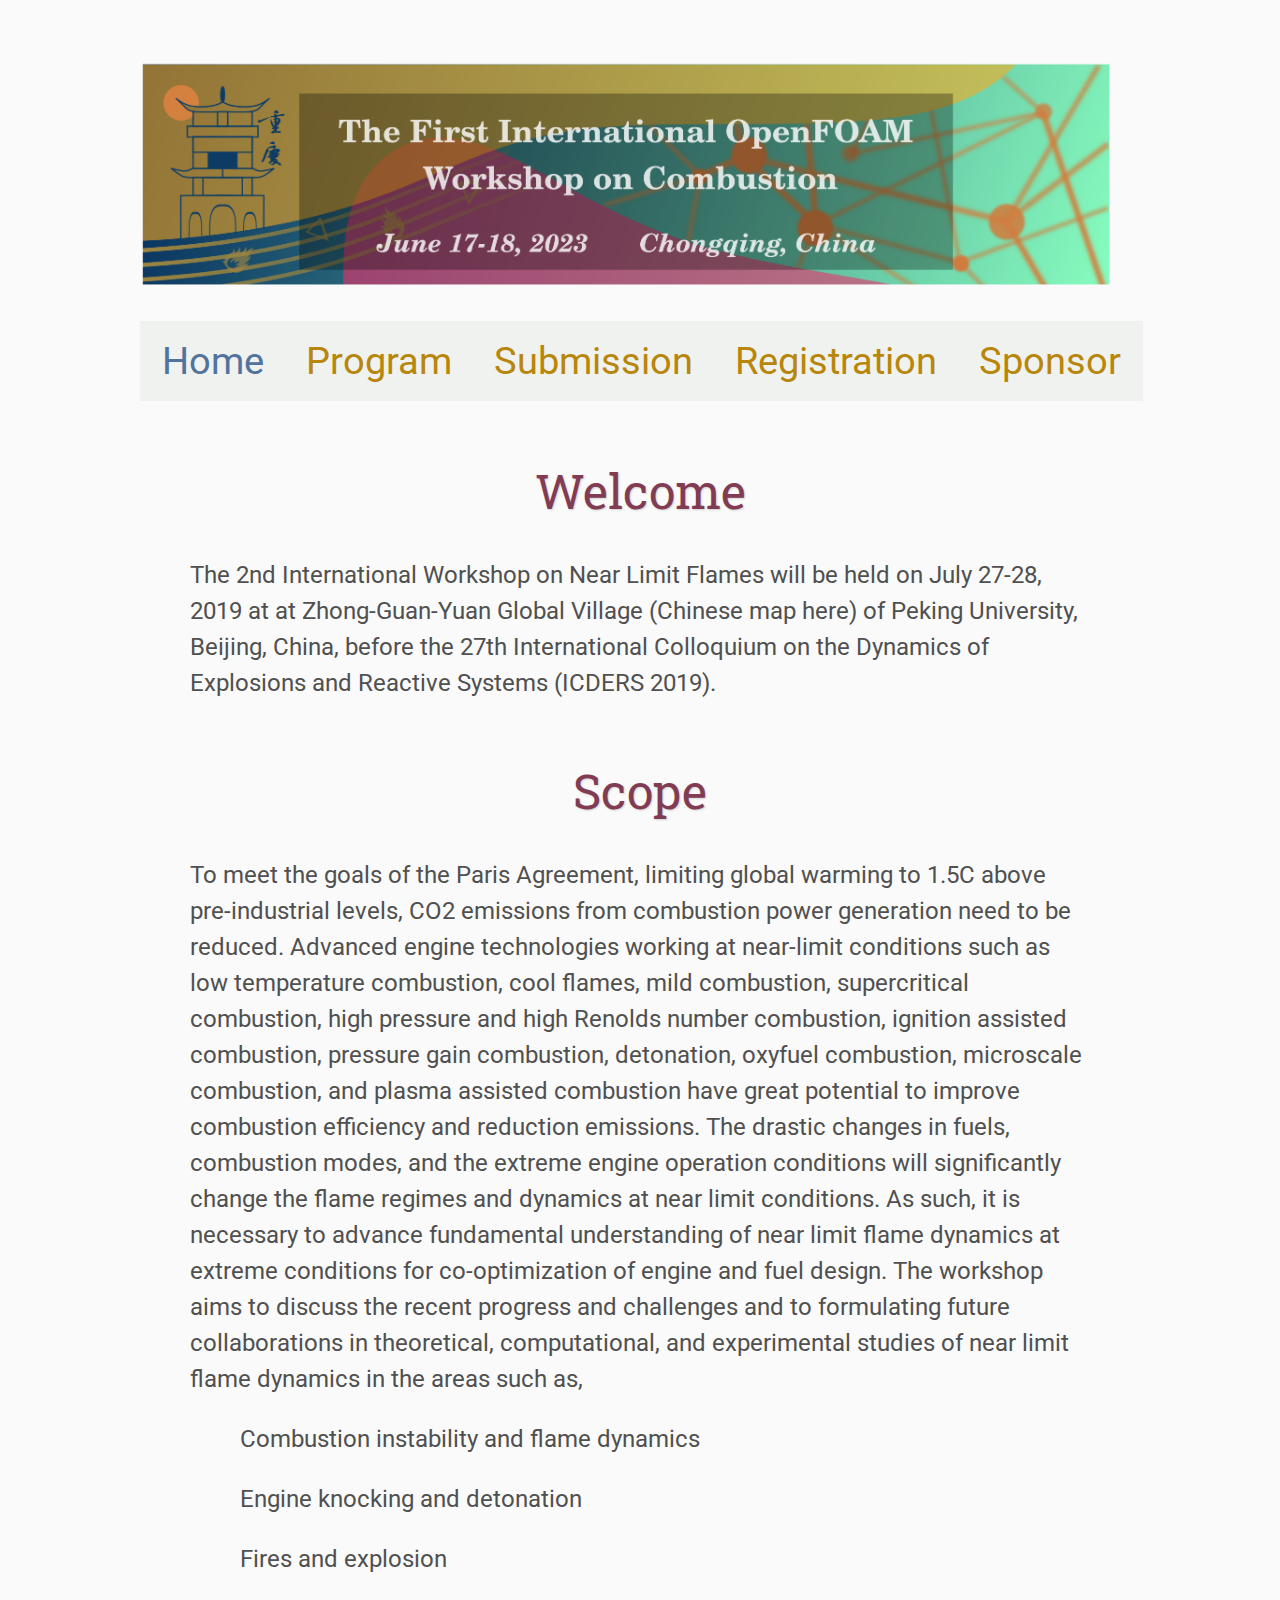
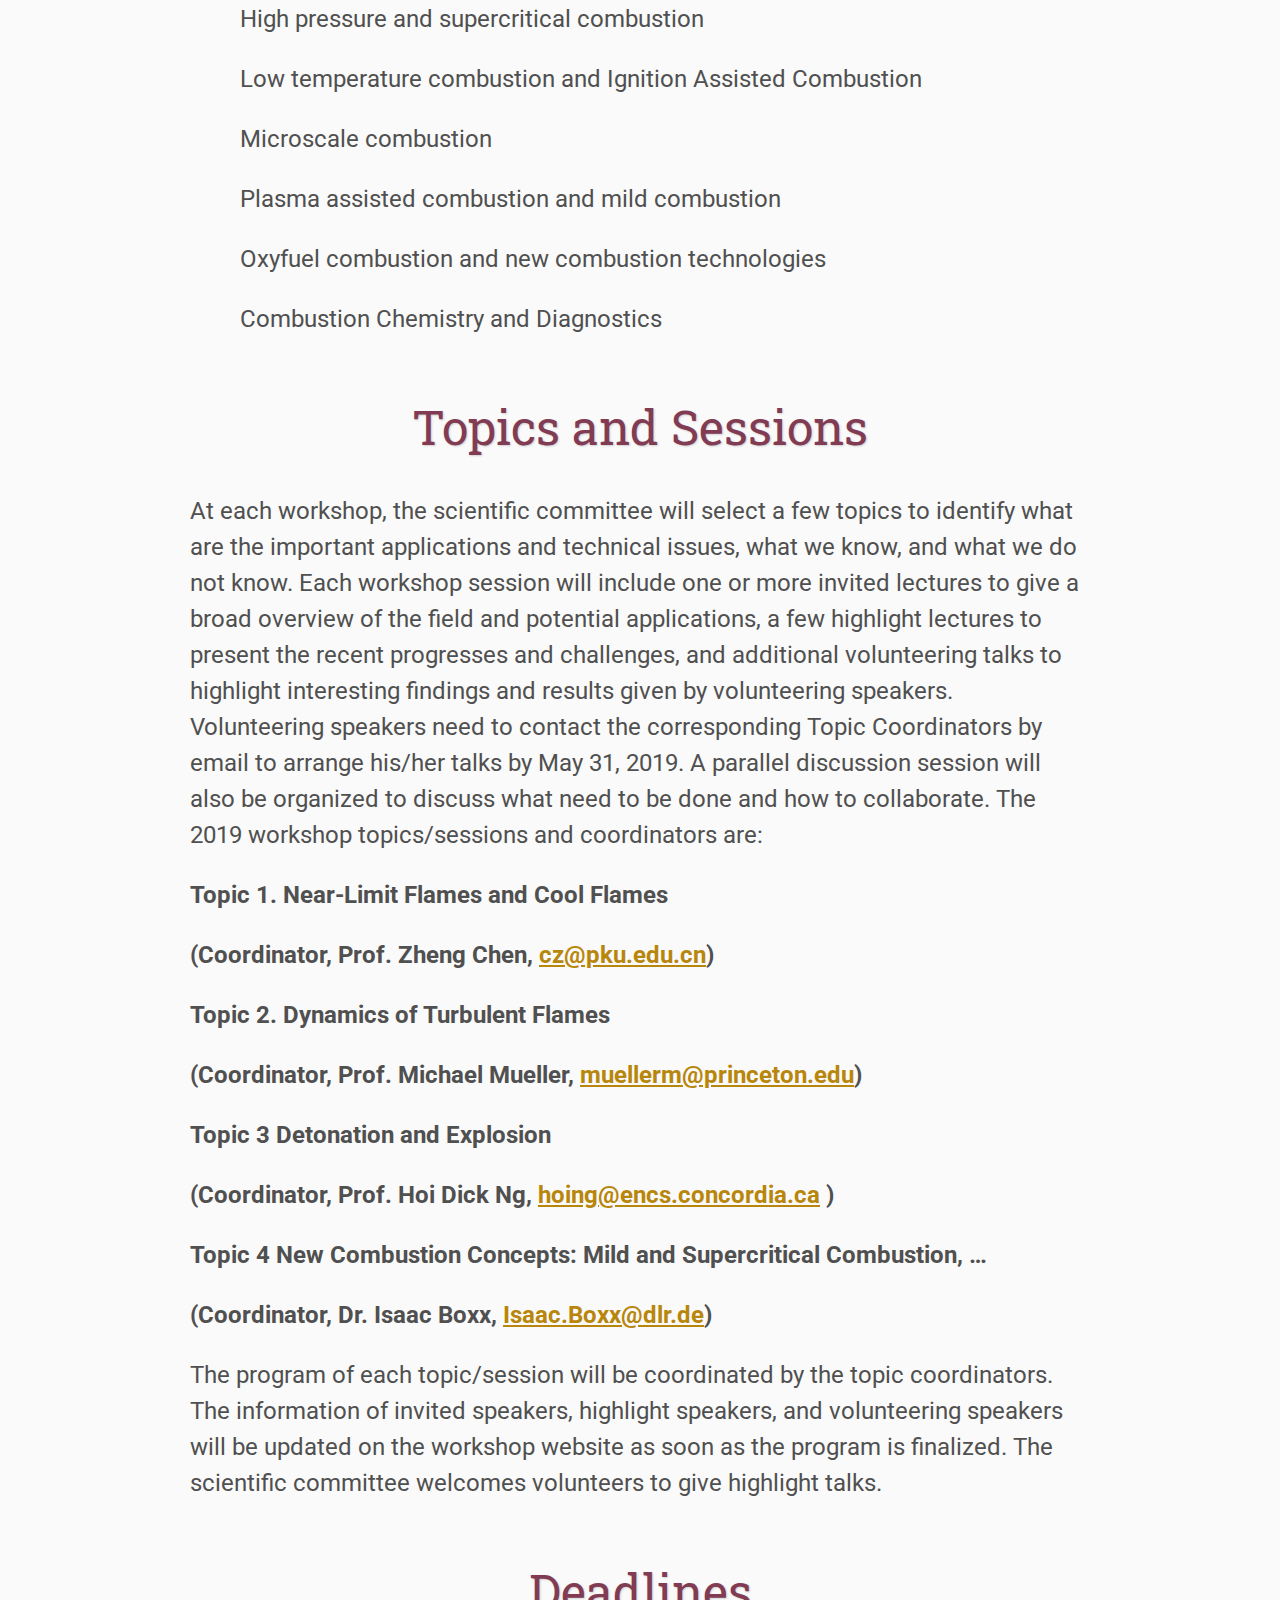
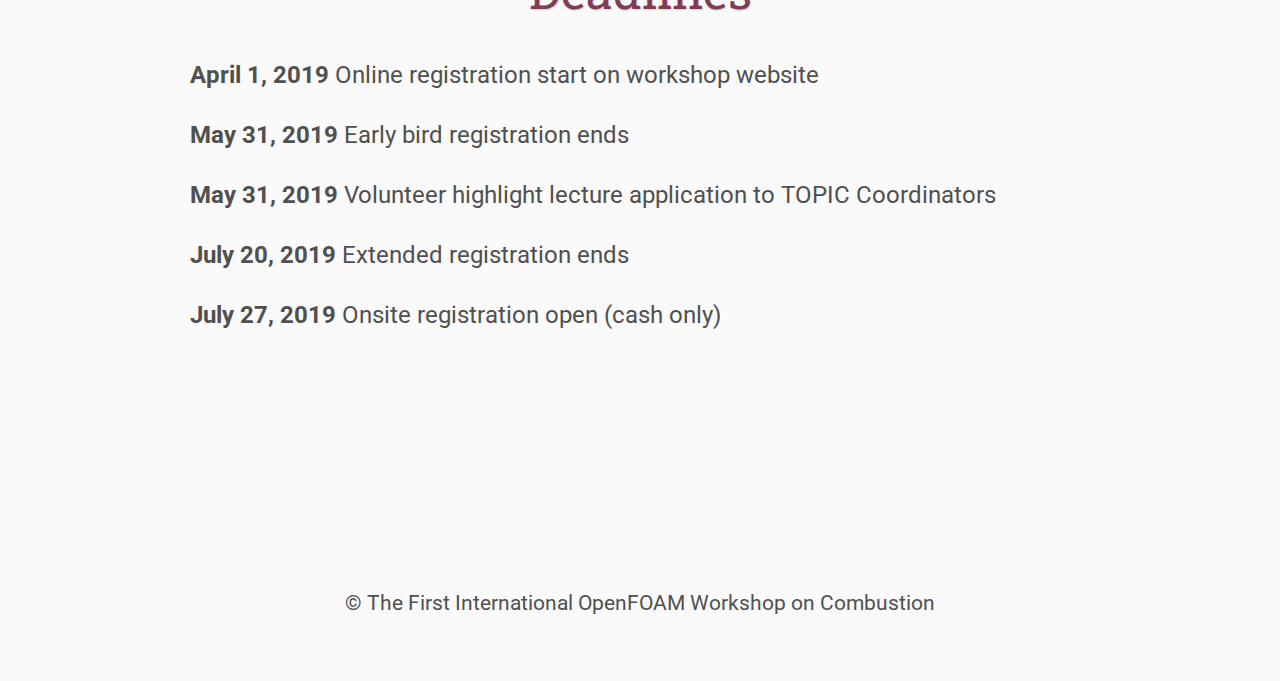
<file: index.html>
<!DOCTYPE html>
<html lang='en'>

<head>
    <base href=".">
    <link rel="shortcut icon" type="image/png" href="assets/favicon.png"/>
    <link rel="stylesheet" type="text/css" media="all" href="assets/main.css"/>
    <meta name="description" content="Conference Template">
    <meta name="resource-type" content="document">
    <meta name="distribution" content="global">
    <meta name="KeyWords" content="Conference">
    <title>Conference Template</title>

</head>

<body>

    <div>
        <img src="assets/website_header.png" alt="Conference Template Banner" width="1000">
    </div>

    <table class="navigation">
        <tr>
            <td class="navigation">
                <a class="current" title="Conference Home Page" href=".">Home</a>
            </td>

            <td class="navigation">
                <a title="Conference Program" href="program">Program</a>
            </td>

            <td class="navigation">
                <a title="Paper Submission" href="submission">Submission</a>
            </td>

            <td class="navigation">
                <a title="Register for the Conference" href="registration">Registration</a>
            </td>

            <td class="navigation">
                <a title="Sponsor" href="sponsor">Sponsor</a>
            </td>
        </tr>
    </table>


<h2 id="welcome">Welcome</h2>
<p>The 2nd International Workshop on Near Limit Flames will be held on July 27-28, 2019 at at Zhong-Guan-Yuan Global Village (Chinese map here) of Peking University, Beijing, China, before the 27th International Colloquium on the Dynamics of Explosions and Reactive Systems (ICDERS 2019).</p>
<h2 id="scope">Scope</h2>
<p>To meet the goals of the Paris Agreement, limiting global warming to 1.5C above pre-industrial levels, CO2 emissions from combustion power generation need to be reduced. Advanced engine technologies working at near-limit conditions such as low temperature combustion, cool flames, mild combustion, supercritical combustion, high pressure and high Renolds number combustion, ignition assisted combustion, pressure gain combustion, detonation, oxyfuel combustion, microscale combustion, and plasma assisted combustion have great potential to improve combustion efficiency and reduction emissions. The drastic changes in fuels, combustion modes, and the extreme engine operation conditions will significantly change the flame regimes and dynamics at near limit conditions. As such, it is necessary to advance fundamental understanding of near limit flame dynamics at extreme conditions for co-optimization of engine and fuel design. The workshop aims to discuss the recent progress and challenges and to formulating future collaborations in theoretical, computational, and experimental studies of near limit flame dynamics in the areas such as,</p>
<ul>
<li><p>Combustion instability and flame dynamics</p></li>
<li><p>Engine knocking and detonation</p></li>
<li><p>Fires and explosion</p></li>
<li><p>High pressure and supercritical combustion</p></li>
<li><p>Low temperature combustion and Ignition Assisted Combustion</p></li>
<li><p>Microscale combustion</p></li>
<li><p>Plasma assisted combustion and mild combustion</p></li>
<li><p>Oxyfuel combustion and new combustion technologies</p></li>
<li><p>Combustion Chemistry and Diagnostics</p></li>
</ul>
<h2 id="topics-and-sessions">Topics and Sessions</h2>
<p>At each workshop, the scientific committee will select a few topics to identify what are the important applications and technical issues, what we know, and what we do not know. Each workshop session will include one or more invited lectures to give a broad overview of the field and potential applications, a few highlight lectures to present the recent progresses and challenges, and additional volunteering talks to highlight interesting findings and results given by volunteering speakers. Volunteering speakers need to contact the corresponding Topic Coordinators by email to arrange his/her talks by May 31, 2019. A parallel discussion session will also be organized to discuss what need to be done and how to collaborate. The 2019 workshop topics/sessions and coordinators are:</p>
<p><strong>Topic 1. Near-Limit Flames and Cool Flames</strong></p>
<p><strong>(Coordinator, Prof. Zheng Chen, <a href="mailto:cz@pku.edu.cn" class="email">cz@pku.edu.cn</a>)</strong></p>
<p><strong>Topic 2. Dynamics of Turbulent Flames</strong></p>
<p><strong>(Coordinator, Prof. Michael Mueller, <a href="mailto:muellerm@princeton.edu" class="email">muellerm@princeton.edu</a>)</strong></p>
<p><strong>Topic 3 Detonation and Explosion</strong></p>
<p><strong>(Coordinator, Prof. Hoi Dick Ng, <a href="mailto:hoing@encs.concordia.ca" class="email">hoing@encs.concordia.ca</a> )</strong></p>
<p><strong>Topic 4 New Combustion Concepts: Mild and Supercritical Combustion, …</strong></p>
<p><strong>(Coordinator, Dr. Isaac Boxx, <a href="mailto:Isaac.Boxx@dlr.de" class="email">Isaac.Boxx@dlr.de</a>)</strong></p>
<p>The program of each topic/session will be coordinated by the topic coordinators. The information of invited speakers, highlight speakers, and volunteering speakers will be updated on the workshop website as soon as the program is finalized. The scientific committee welcomes volunteers to give highlight talks.</p>
<h2 id="deadlines">Deadlines</h2>
<p><strong>April 1, 2019</strong> Online registration start on workshop website</p>
<p><strong>May 31, 2019</strong> Early bird registration ends</p>
<p><strong>May 31, 2019</strong> Volunteer highlight lecture application to TOPIC Coordinators</p>
<p><strong>July 20, 2019</strong> Extended registration ends</p>
<p><strong>July 27, 2019</strong> Onsite registration open (cash only)</p>



<footer>
    &copy; The First International OpenFOAM Workshop on Combustion
</footer>

</body>
</html>
</file>
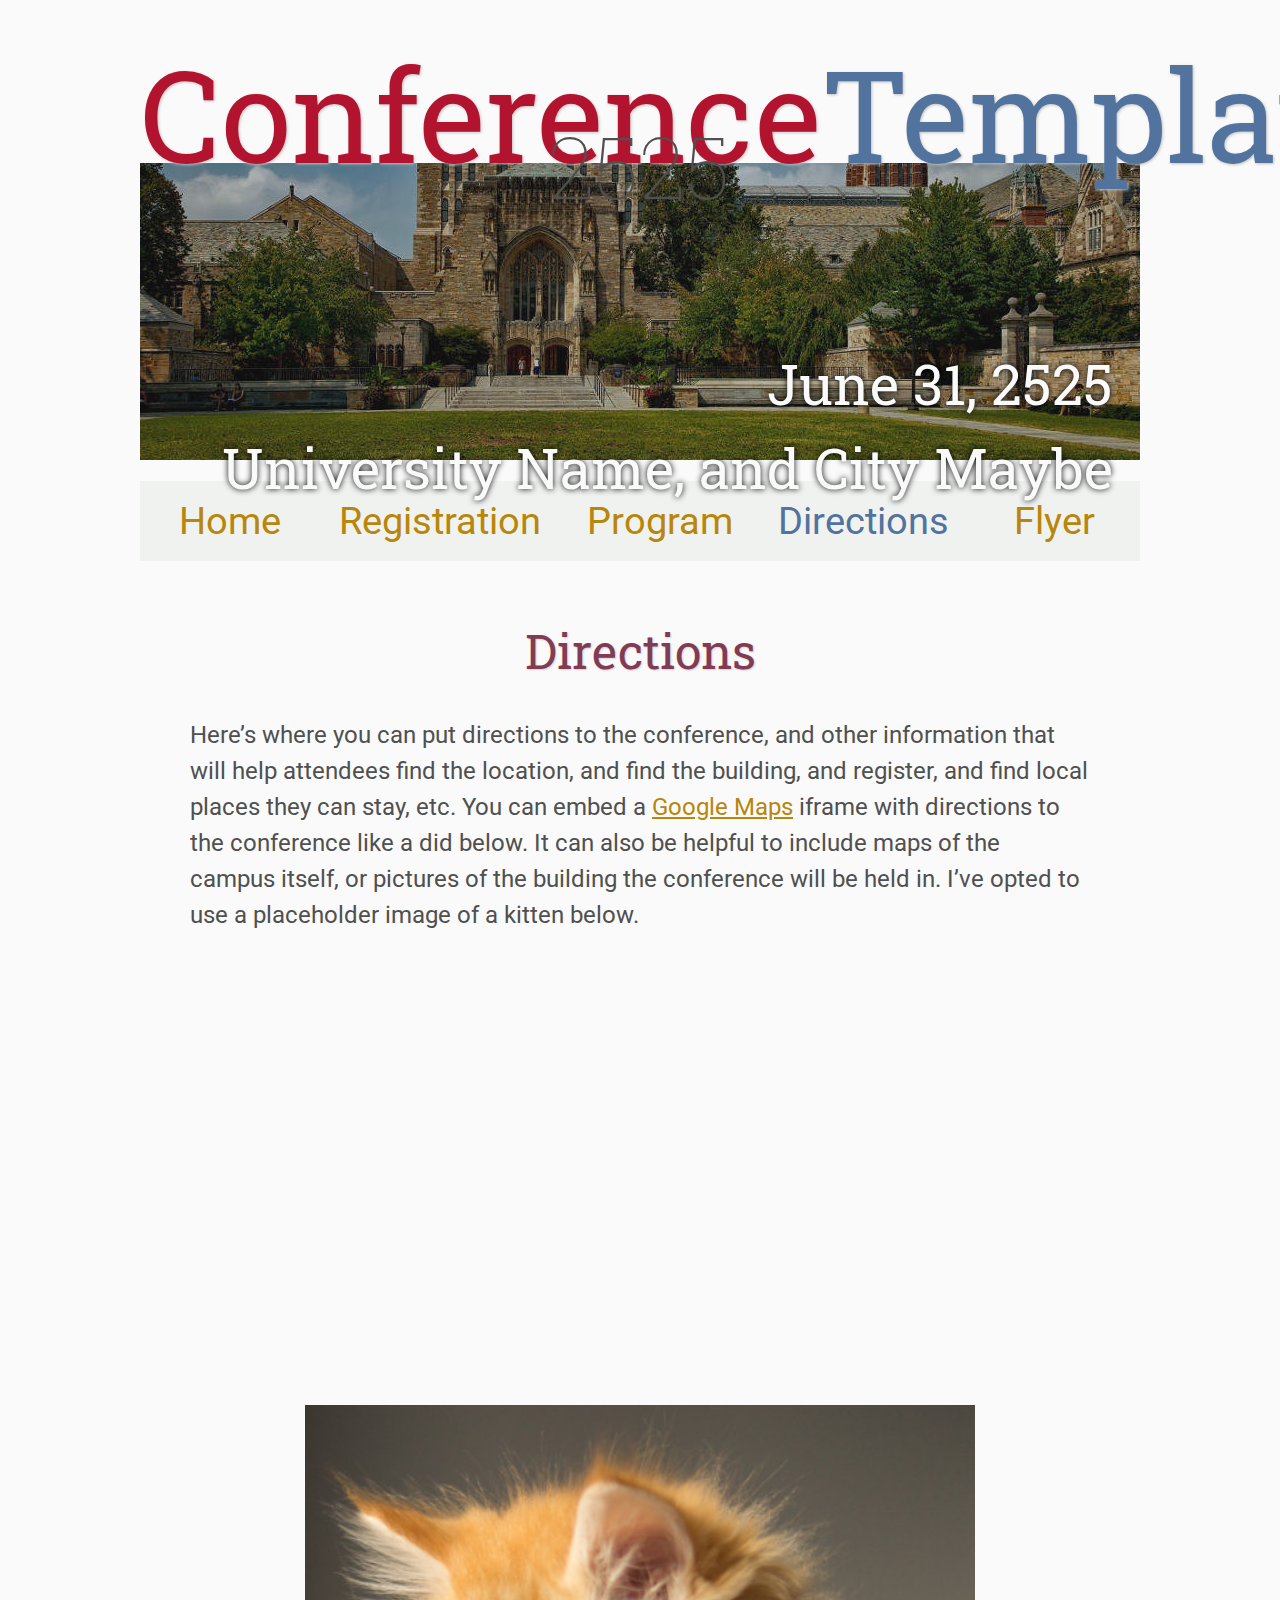
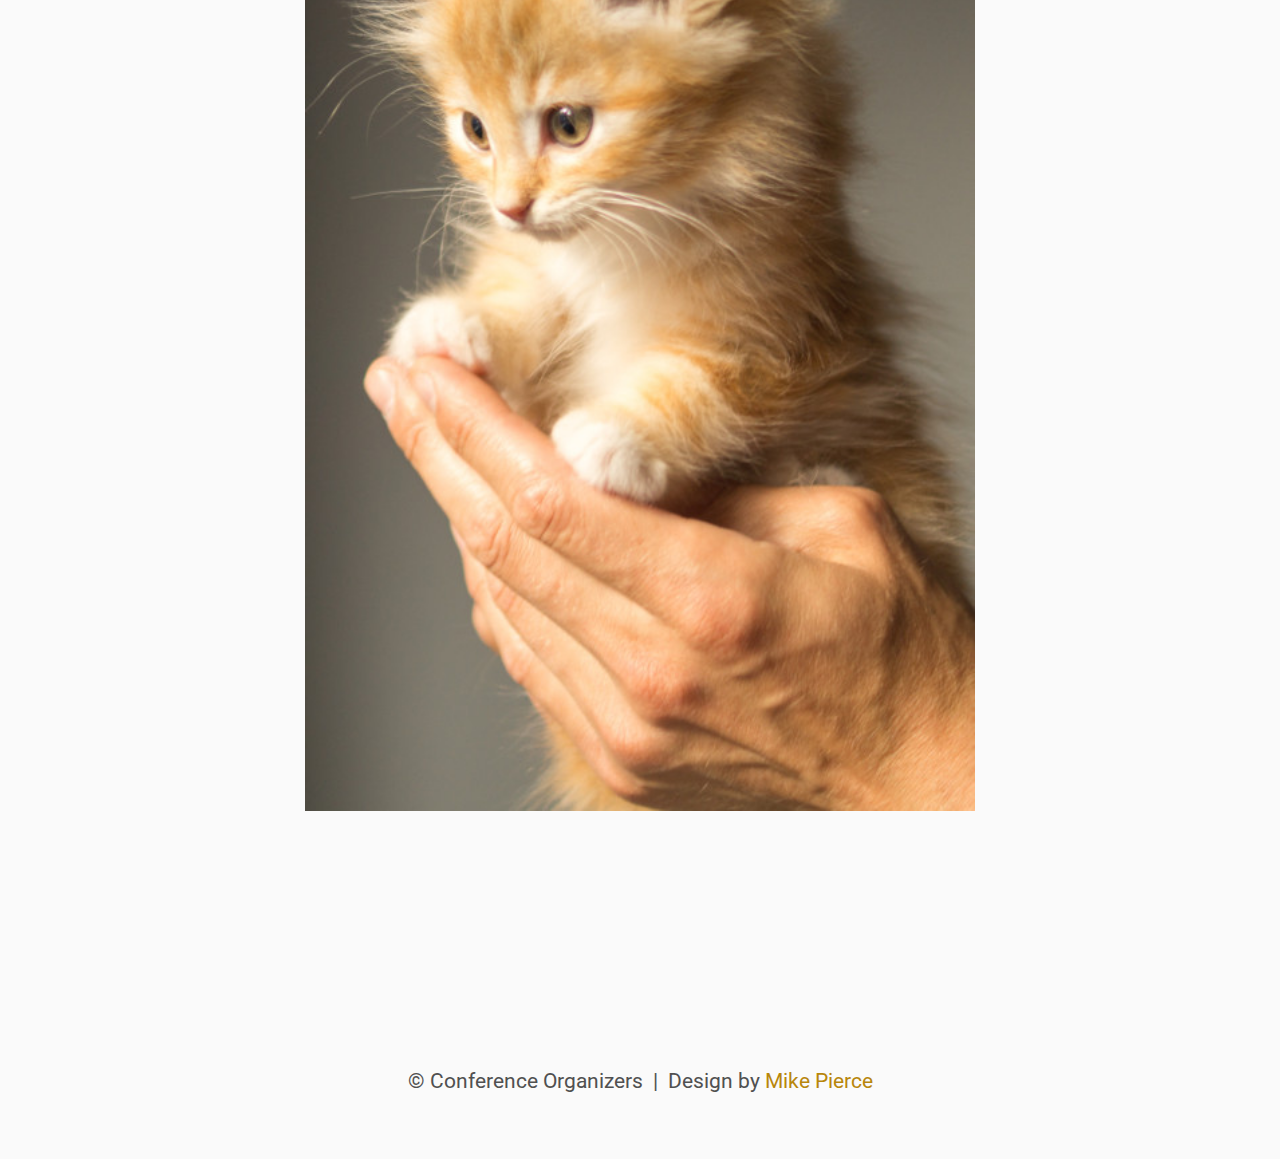
<file: directions/index.html>
<!DOCTYPE html>
<html lang='en'>

<head>
    <base href="..">
    <link rel="shortcut icon" type="image/png" href="assets/favicon.png"/>
    <link rel="stylesheet" type="text/css" media="all" href="assets/main.css"/>
    <meta name="description" content="Conference Template">
    <meta name="resource-type" content="document">
    <meta name="distribution" content="global">
    <meta name="KeyWords" content="Conference">
    <title>Directions | Conference Template</title>
</head>

<body>

    <div class="banner">
        <img src="assets/banner.jpg" alt="Conference Template Banner">
        <div class="top-left">
            <span class="title1">Conference</span><span class="title2">Template</span> <span class="year">2525</span>
        </div>
        <div class="bottom-right">
            June 31, 2525 <br> University Name, and City Maybe
        </div>
    </div>

    <table class="navigation">
        <tr>
            <td class="navigation">
                <a title="Conference Home Page" href=".">Home</a>
            </td>
            <td class="navigation">
                <a title="Register for the Conference" href="registration">Registration</a>
            </td>
            <td class="navigation">
                <a title="Conference Program" href="program">Program</a> 
            </td>
            <td class="navigation">
                <a class="current" title="Directions to the Conference" href="directions">Directions</a>
            </td>
            <td class="navigation">
                <a title="Conference Flyer" href="flyer">Flyer</a>
            </td>
        </tr>
    </table>


    <h2>Directions</h2>
    <p>
        Here&rsquo;s where you can put directions to the conference,
        and other information that will help attendees find the location,
        and find the building, and register, and find local places they can stay, etc.
        You can embed a <a href="https://www.google.com/maps">Google Maps</a> iframe
        with directions to the conference like a did below.
        It can also be helpful to include maps of the campus itself,
        or pictures of the building the conference will be held in.
        I&rsquo;ve opted to use a placeholder image of a kitten below.
    </p>

    <iframe class="directions" src="https://www.google.com/maps/embed?pb=!1m18!1m12!1m3!1d134998.56138929052!2d-121.98776790326531!3d37.869213445646146!2m3!1f0!2f0!3f0!3m2!1i1024!2i768!4f13.1!3m3!1m2!1s0x808ff431db2f96d1%3A0x8b99d90a20aa67de!2sMt+Diablo!5e0!3m2!1sen!2sus!4v1561787340910!5m2!1sen!2sus"></iframe>

    <img class="center" src="assets/kitten4.jpg" alt="This is just a kitten right now" id="kitten">

    <footer>
        &copy; Conference Organizers
        &nbsp;|&nbsp; Design by <a href="https://github.com/mikepierce">Mike Pierce</a>
    </footer>

</body>
</html>
</file>
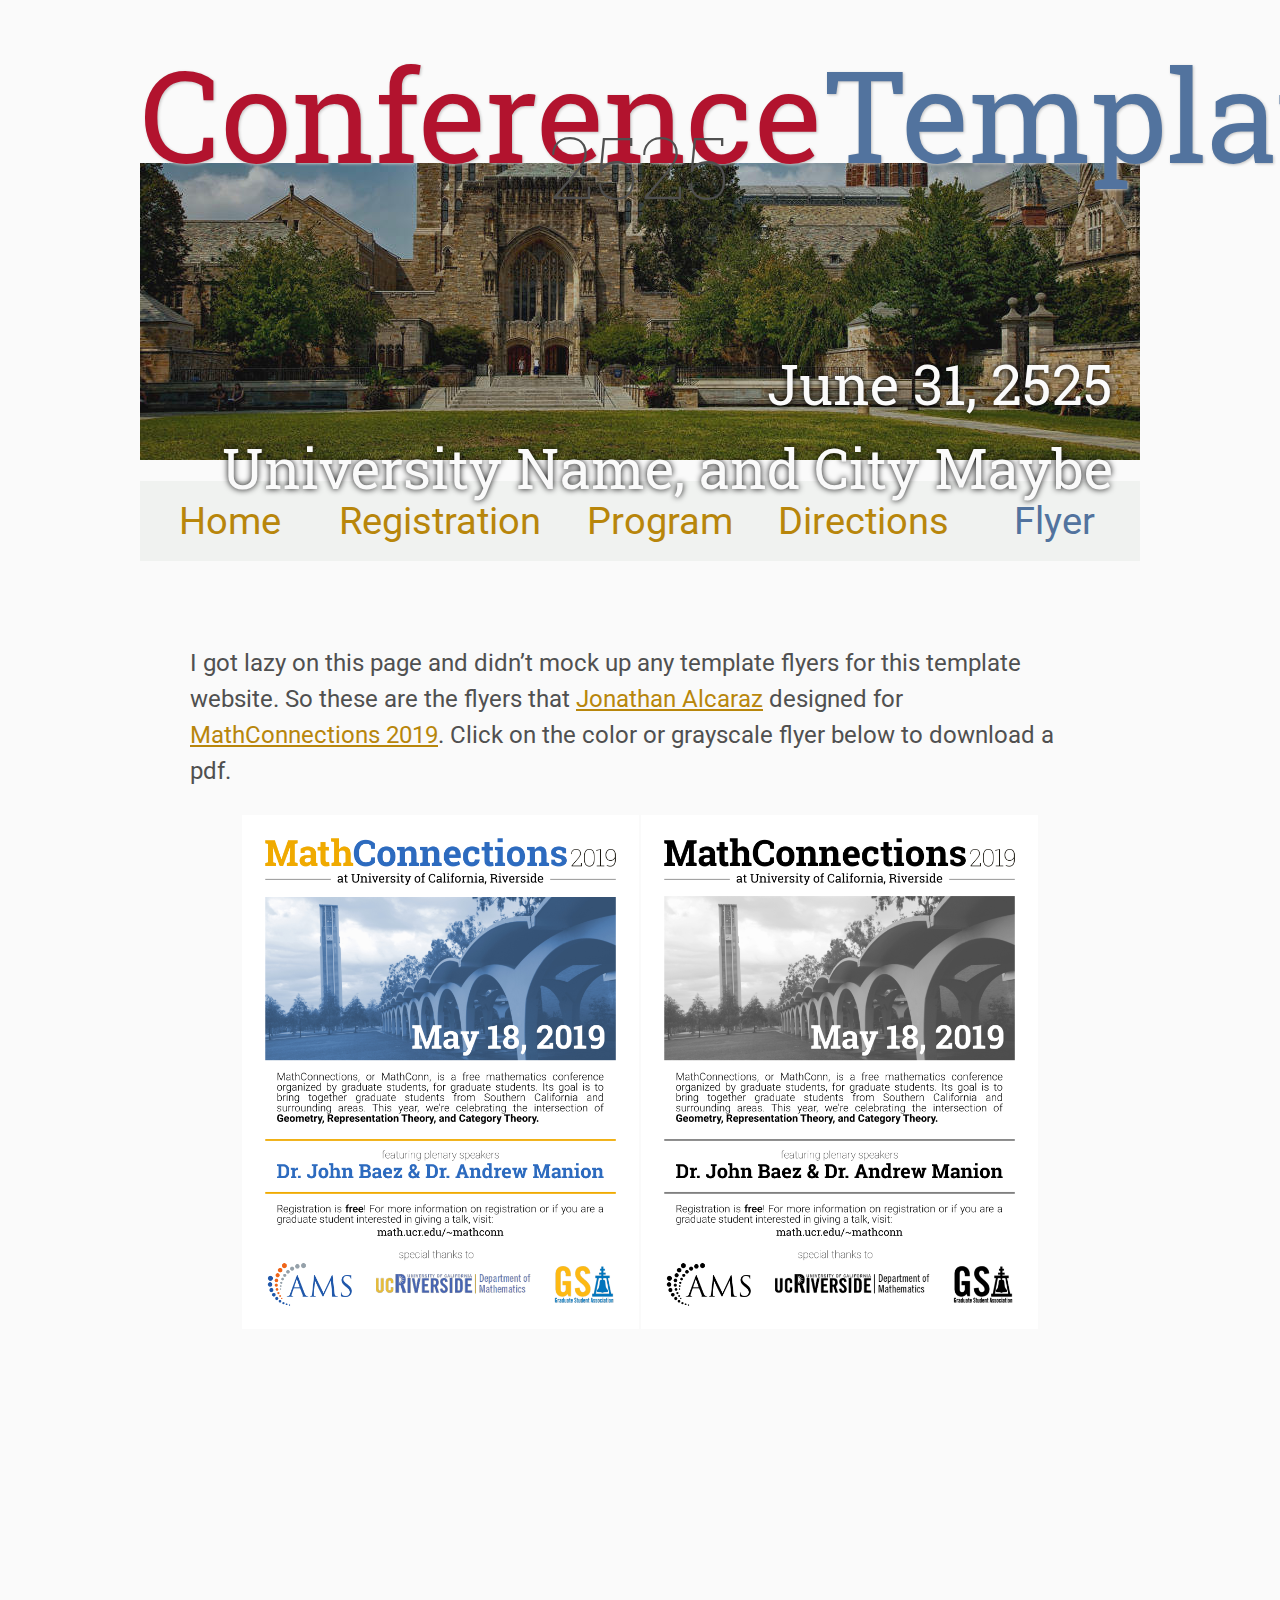
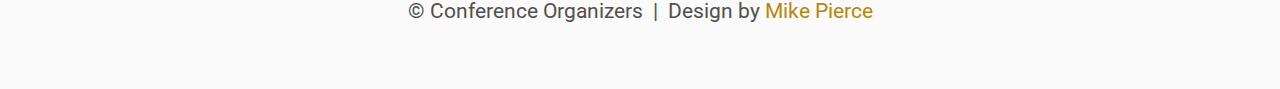
<file: flyer/index.html>
<!DOCTYPE html>
<html lang='en'>

<head>
    <base href="..">
    <link rel="shortcut icon" type="image/png" href="assets/favicon.png"/>
    <link rel="stylesheet" type="text/css" media="all" href="assets/main.css"/>
    <meta name="description" content="Conference Template">
    <meta name="resource-type" content="document">
    <meta name="distribution" content="global">
    <meta name="KeyWords" content="Conference">
    <title>Flyer | Conference Template</title>
</head>

<body>

    <div class="banner">
        <img src="assets/banner.jpg" alt="Conference Template Banner">
        <div class="top-left">
            <span class="title1">Conference</span><span class="title2">Template</span> <span class="year">2525</span>
        </div>
        <div class="bottom-right">
            June 31, 2525 <br> University Name, and City Maybe
        </div>
    </div>

    <table class="navigation">
        <tr>
            <td class="navigation">
                <a title="Conference Home Page" href=".">Home</a>
            </td>
            <td class="navigation">
                <a title="Register for the Conference" href="registration">Registration</a>
            </td>
            <td class="navigation">
                <a title="Conference Program" href="program">Program</a> 
            </td>
            <td class="navigation">
                <a title="Directions to the Conference" href="directions">Directions</a>
            </td>
            <td class="navigation">
                <a class="current" title="Conference Flyer" href="flyer">Flyer</a>
            </td>
        </tr>
    </table>

    <br>

    <p>
        I got lazy on this page and didn&rsquo;t mock up any template flyers for this template website.
        So these are the flyers that <a target="_blank" href="https://math.jonathanalcaraz.com/">Jonathan Alcaraz</a>
        designed for <a target="_blank" href="http://math.ucr.edu/~mathconn/">MathConnections 2019</a>.
        Click on the color or grayscale flyer below to download a pdf.
    </p>

    <table class="flyers">
        <tr>
            <td class="flyer">
                <a href="assets/MathConnections-Flyer.pdf">
                    <img src="assets/MathConnections-Flyer.png" alt="MathConnections Color Flyer" style="width:100%">
                </a>
            </td>
            <td class="flyer">
                <a href="assets/MathConnections-FlyerBW.pdf">
                    <img src="assets/MathConnections-FlyerBW.png" alt="MathConnections BW Flyer" style="width:100%">
                </a>
            </td>
        </tr>
    </table>

    <footer>
        &copy; Conference Organizers
        &nbsp;|&nbsp; Design by <a href="https://github.com/mikepierce">Mike Pierce</a>
    </footer>

</body>
</html>
</file>
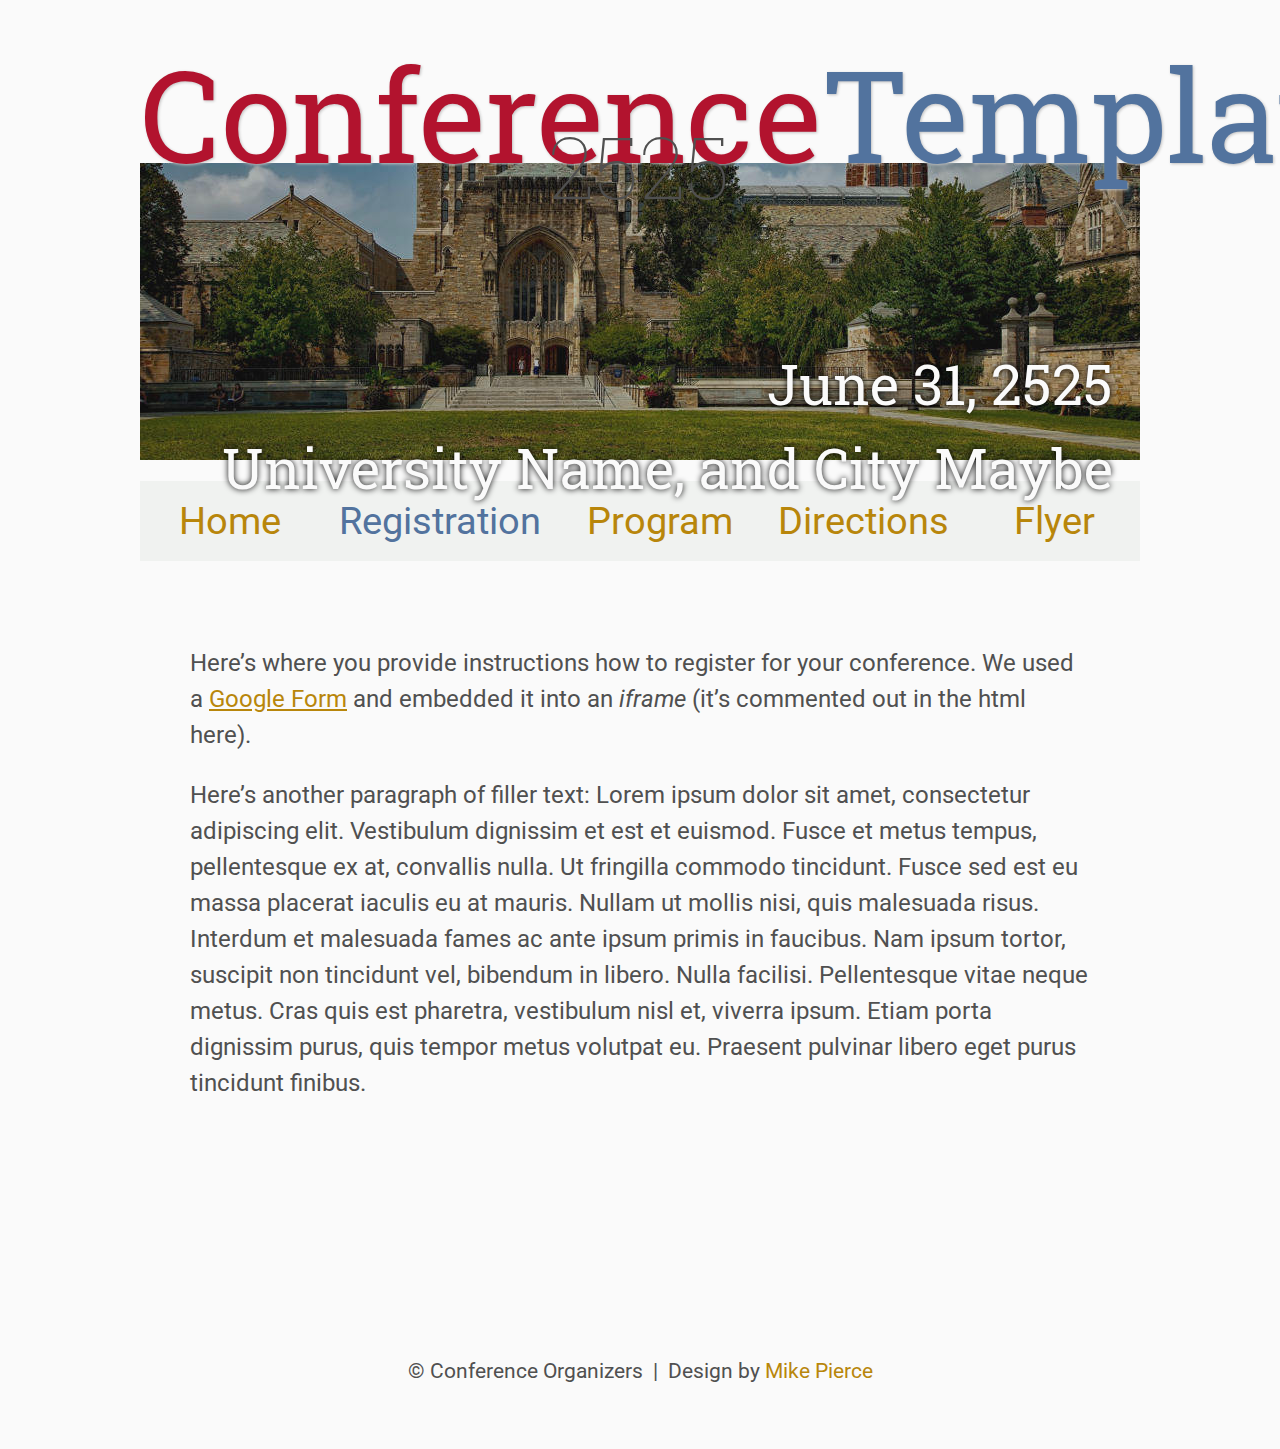
<file: registration/index.html>
<!DOCTYPE html>
<html lang='en'>

<head>
    <base href="..">
    <link rel="shortcut icon" type="image/png" href="assets/favicon.png"/>
    <link rel="stylesheet" type="text/css" media="all" href="assets/main.css"/>
    <meta name="description" content="Conference Template">
    <meta name="resource-type" content="document">
    <meta name="distribution" content="global">
    <meta name="KeyWords" content="Conference">
    <title>Registration | Conference Template</title>
</head>

<body>

    <div class="banner">
        <img src="assets/banner.jpg" alt="Conference Template Banner">
        <div class="top-left">
            <span class="title1">Conference</span><span class="title2">Template</span> <span class="year">2525</span>
        </div>
        <div class="bottom-right">
            June 31, 2525 <br> University Name, and City Maybe
        </div>
    </div>

    <table class="navigation">
        <tr>
            <td class="navigation">
                <a title="Conference Home Page" href=".">Home</a>
            </td>
            <td class="navigation">
                <a class="current" title="Register for the Conference" href="registration">Registration</a>
            </td>
            <td class="navigation">
                <a title="Conference Program" href="program">Program</a> 
            </td>
            <td class="navigation">
                <a title="Directions to the Conference" href="directions">Directions</a>
            </td>
            <td class="navigation">
                <a title="Conference Flyer" href="flyer">Flyer</a>
            </td>
        </tr>
    </table>

    <br>

    <p>
        Here&rsquo;s where you provide instructions how to register for your conference.
        We used a <a href="https://www.google.com/forms/about/">Google Form</a> 
        and embedded it into an <i>iframe</i> (it&rsquo;s commented out in the html here).
    </p>
    <!--
    <iframe class="registration" src="EMBED LINK FOR GOOGLE FORM HERE"></iframe>
    -->
    <p>
        Here&rsquo;s another paragraph of filler text:
        Lorem ipsum dolor sit amet, consectetur adipiscing elit. Vestibulum dignissim et est et euismod. Fusce et metus tempus, pellentesque ex at, convallis nulla. Ut fringilla commodo tincidunt. Fusce sed est eu massa placerat iaculis eu at mauris. Nullam ut mollis nisi, quis malesuada risus. Interdum et malesuada fames ac ante ipsum primis in faucibus. Nam ipsum tortor, suscipit non tincidunt vel, bibendum in libero. Nulla facilisi. Pellentesque vitae neque metus. Cras quis est pharetra, vestibulum nisl et, viverra ipsum. Etiam porta dignissim purus, quis tempor metus volutpat eu. Praesent pulvinar libero eget purus tincidunt finibus.
    </p>

    <footer>
        &copy; Conference Organizers
        &nbsp;|&nbsp; Design by <a href="https://github.com/mikepierce">Mike Pierce</a>
    </footer>

</body>
</html>
</file>
<file: assets/main.css>
/* main.css */

/* These are the colors and fonts used throughout the webpage.
 * I've listed them here so that a user may easily
 * do a search-and-replace for these to change the site theme.
 *   'Roboto',sans-serif; Font for the title text
 *   'Roboto-Slab',serif; Font for the body text
 *   #fafafa; Background color of the site
 *   #505050; Foreground (text) color of the site
 *   #52739e; Navy, "Template" in the logo, current page in navigation, special titles in the Program
 *   #b2132e; Reddish, "Conference" in the logo, hover color for links
 *   #813c54; Heading color, titles in the Program
 *   #b8860b; Dark Goldenrod, color for links
 */

@import url('https://fonts.googleapis.com/css?family=Roboto%7CRoboto+Slab');

*{
    border:0;
    font:inherit;
    font-size:1em;
    margin:0;
    padding:0;
    vertical-align:baseline;
}

body{
    background-color: #fafafa;
    background-size: cover;
    background-attachment: fixed;
    color: #505050;
    text-align: center;
    font-family:'Roboto',sans-serif;
    /* font-size:1em; */
    /* line-height:1.5em; */
    font-size:1.5em;
    line-height:1.5em;
    margin: 60px auto;
    width: 1000px;
}

a{color: #b8860b; text-decoration:none;}
a.current{color: #52739e;}
a.current:hover{color: #e82945;}
a:hover{color: #b2132e;}
a:active{color: #e82945;}
h1,h2,h3,h4{clear:left; color: #813c54; margin:1.5em 0em 1em 0em; font-family:'Roboto Slab',serif; text-shadow: 1px 1px 2px #d0d0d0;}
h1{font-size:2.67em;}
h2{font-size:2.00em;}
h3{font-size:1.67em;}
h4{font-size:1.33em;}
p{list-style:none; margin:24px auto 24px auto; padding:0px; width:900px; text-align:left;}
li a, p a {text-decoration:underline; text-decoration-color:#b8860b;}
ul{list-style:none; margin:24px auto 24px auto; padding:0px; width:800px; text-align:left;}
ul li{list-style:none; margin:0px auto 0px auto; padding:0px; text-align:left;}
i,em{font-style:italic;}
b,strong{font-weight:bold;}
sup{
    vertical-align: super;
    font-size: 0.8em;
    line-height: 0;
}
sub{
    vertical-align: sub;
    font-size: 0.8em;
    line-height: 0;
}
table{
    width: 1000px;
    margin: 12px auto 24px auto;
    float: center;
    /* UNCOMMENT THIS FOR DEBUGGING THE ALIGNMENT */
    /*border: 1px solid black;*/
}
th,td{
    text-align: left;
    /* UNCOMMENT THIS FOR DEBUGGING THE ALIGNMENT */
    /*border: 1px solid black;*/
}

/* Website Banner */
.banner {position: relative; font-family:'Roboto Slab',serif;}
.top-left {font-size:5.33em; color: #505050; background: #fafafa; text-align: center; width: 1000px; height: 67px; position: absolute; padding: 36px 0 0 0; top: 0px;}
.bottom-right {font-size:2.33em; color: #fafafa; line-height: 1.5em; width: auto; height: 100px; padding: 0px 27px 27px 0px; text-align: right; position: absolute; bottom: 0px; right: 0px; text-shadow: 0px 0px 6px #000000;}


/* Conference Title Logo */
.title1{color: #b2132e; text-shadow: 1px 1px 3px #c0c0c0;}
.title2{color: #52739e; text-shadow: 1px 1px 3px #c0c0c0;}
.year{color: #505050; font-size:0.67em; font-weight: lighter;}

/* Navigation Links (Home, Registration, etc) */
table.navigation{
    width: 1000px;
    background-color: #f0f2f0;
}
td.navigation{
    width: 20%;
    text-align: center;
    font-size: 1.6em;
    padding: 20px;
}

/* Sponsor Images */
table.sponsors{width:800px;}
td.sponsor{white-space:nowrap; width:33%; text-align:center; vertical-align:middle; padding:0px 0px 0px 0px;}
td.sponsor img{width: 100%}

/* The Table on the Program Page */
td.room{padding: 4px 12px 4px 4px; width: 90%; vertical-align:bottom; font-size:1.67em; color: #52739e; height:32px;}
td.date{white-space:nowrap; width:130px; text-align:right; vertical-align:top; padding:4px 16px 0px 0px;}
td.title{padding: 4px 12px 4px 4px; width: 90%; vertical-align:top; font-size:1.5em; color: #813c54; height:32px; font-family:'Roboto Slab',serif; text-shadow: 1px 1px 2px #d0d0d0; }
td.title-special{padding: 4px 12px 4px 4px; width: 90%; vertical-align:top; font-size:1.67em; color: #52739e; height:32px; font-family:'Roboto Slab',serif; text-shadow: 1px 1px 2px #d0d0d0;}
td.speaker{padding: 4px 12px 4px 4px; font-style: italic; font-size:1em; max-height:999999px}
td.abstract{padding: 4px 12px 12px 4px; font-size:1em; max-height:999999px}
td.abstract img{display: block; margin: 4px auto 8px auto}
table.plenary{padding-top: 8px; background: #ffffff;}

/* Registration and Directions iframes and Images */
iframe.registration{display:block; margin:1em auto 2em auto; width:700px; height:1400px; border:none;}
iframe.directions{display:block; margin:1em auto 2em auto; width:800px; height:400px; border:none;}
img.center{display:block; width:67%; margin:1em auto 2em auto;}

/* Flyer Images */
table.flyers{width:800px;}
td.flyer{white-space:nowrap; width:50%; text-align:center; vertical-align:middle; padding:0px 0px 0px 0px;}
td.sponsor img{width: 100%}

footer{font-size:0.875em; margin-top:12em; text-align:center;}

/* My hacky way of making the site mobile-friendly */
@media only screen and (max-width: 1100px) {
    h2{font-size:3.00em;}
    p{font-size:1.5em; line-height:1.5em;}
    th,td,tr{font-size:1.5em; line-height:1.5em;}
    td.date{font-size:1em; padding-top:0.5em;}
    td.navigation{font-size:1.5em; padding:0px 20px 0px 20px;}
    table.footer{font-size:0.33em;}
}
</file>
